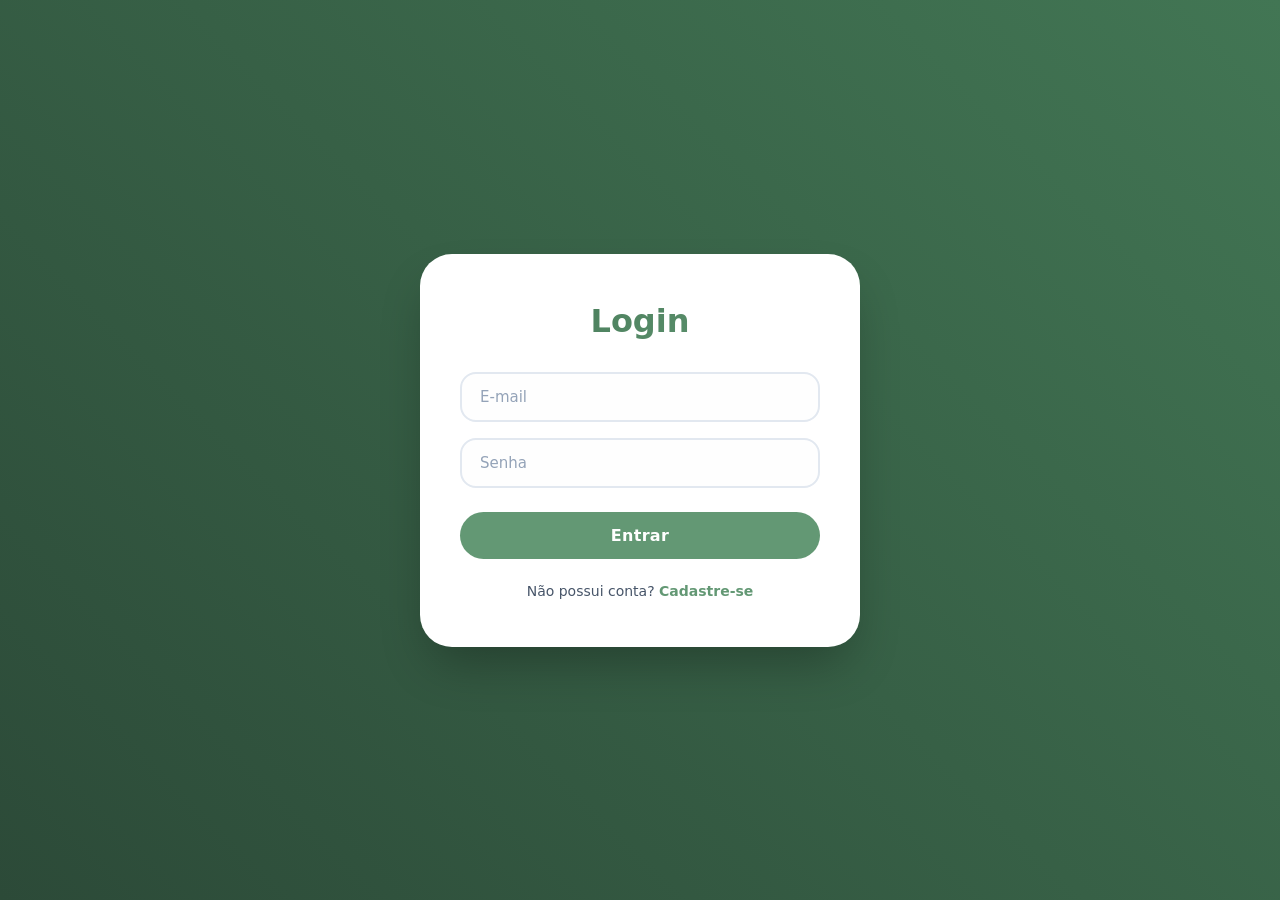
<file: frontend/index.html>
<!DOCTYPE html>
<html lang="pt-br">

<head>
    <meta charset="UTF-8">
    <meta name="viewport" content="width=device-width, initial-scale=1.0">
    <title>Biblioteca</title>

    <link rel="stylesheet" href="./assets/css/index.css">
</head>

<body>

    <div class="navbar">

        <h2>Biblioteca Pessoal</h2>

        <div>

            <span id="loggedUser"></span>

            <button class="logout-btn" onclick="logout()">
                Sair
            </button>

        </div>

    </div>

    <div class="container">

        <input type="hidden" id="bookId">

        <input type="text" id="title" placeholder="Título">

        <input type="text" id="author" placeholder="Autor">

        <input type="text" id="description" placeholder="Descrição">

        <button class="save-btn" onclick="saveBook()">
            Salvar
        </button>

        <hr>

        <div id="books"></div>

    </div>

    <script src="./assets/js/script.js"></script>

</body>

</html>
</file>
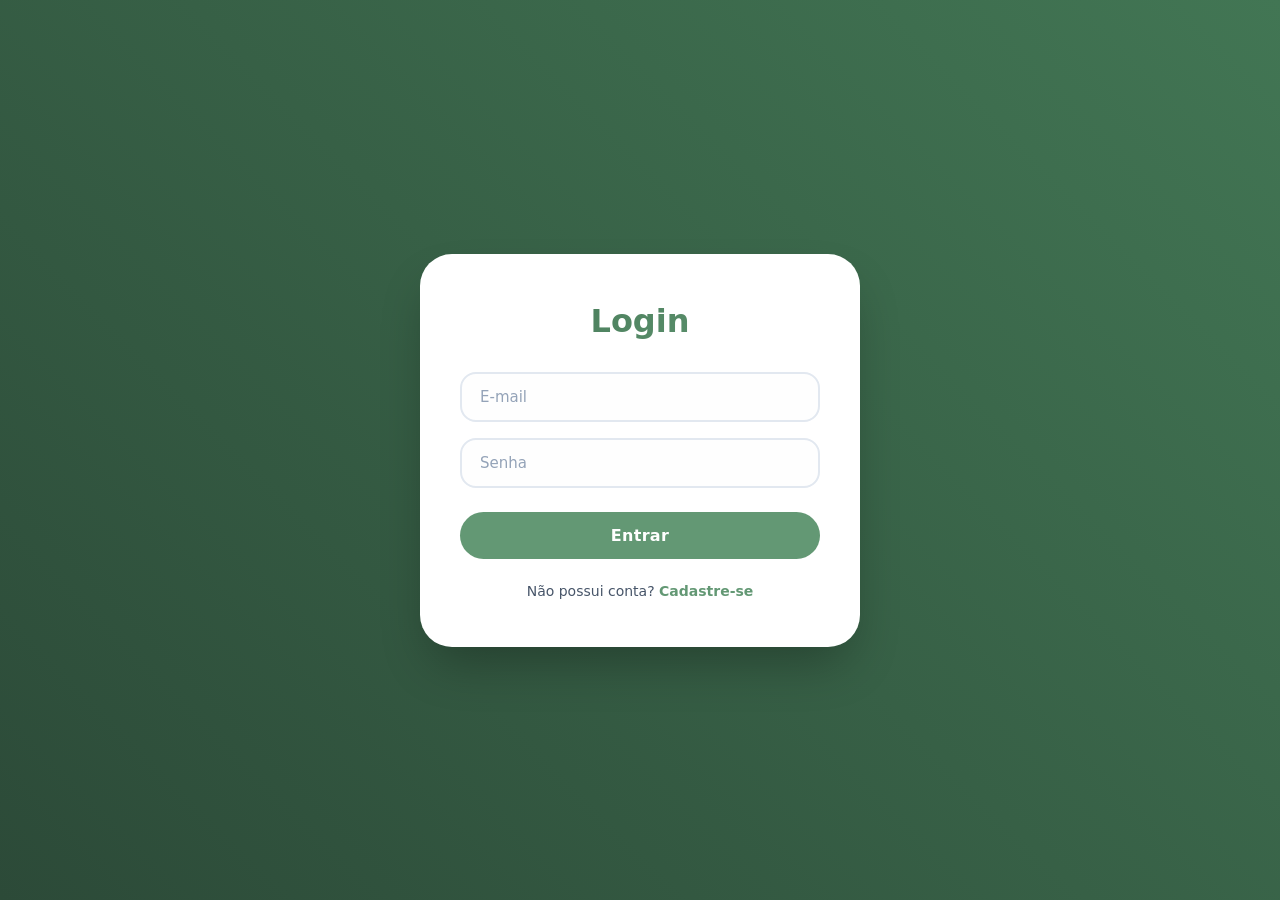
<file: frontend/login.html>
<!DOCTYPE html>
<html lang="pt-br">

<head>
    <meta charset="UTF-8">
    <meta name="viewport" content="width=device-width, initial-scale=1.0">
    <title>Login</title>

    <link rel="stylesheet" href="./assets/css/login.css">
</head>

<body>

    <div class="container">

        <h1>Login</h1>

        <input type="email" id="email" placeholder="E-mail">

        <input type="password" id="password" placeholder="Senha">

        <button onclick="login()">
            Entrar
        </button>

        <p>
            Não possui conta?
            <a href="register.html">
                Cadastre-se
            </a>
        </p>

    </div>

    <script src="./assets/js/auth.js"></script>

</body>

</html>
</file>
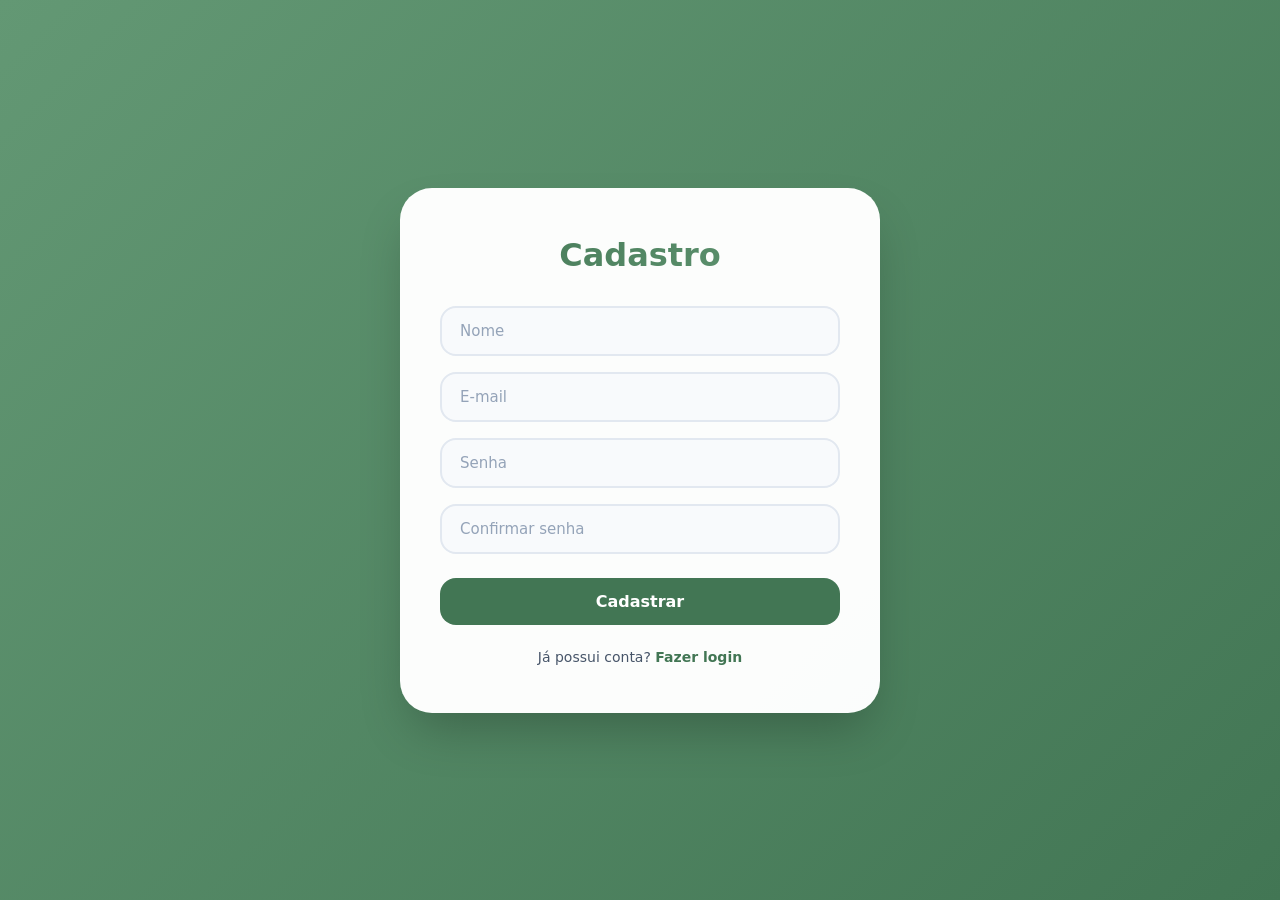
<file: frontend/register.html>
<!DOCTYPE html>
<html lang="pt-br">

<head>
    <meta charset="UTF-8">
    <meta name="viewport" content="width=device-width, initial-scale=1.0">
    <title>Cadastro</title>

    <link rel="stylesheet" href="./assets/css/register.css">
</head>

<body>

    <div class="container">

        <h1>Cadastro</h1>

        <input type="text" id="name" placeholder="Nome">

        <input type="email" id="email" placeholder="E-mail">

        <input type="password" id="password" placeholder="Senha">

        <input type="password" id="confirmPassword" placeholder="Confirmar senha">

        <button onclick="register()">
            Cadastrar
        </button>

        <p>
            Já possui conta?
            <a href="login.html">
                Fazer login
            </a>
        </p>

    </div>

    <script src="./assets/js/auth.js"></script>

</body>

</html>
</file>
<file: frontend/assets/css/index.css>
* {
    margin: 0;
    padding: 0;
    box-sizing: border-box;
}

body {
    font-family: 'Inter', system-ui, -apple-system, 'Segoe UI', Roboto, Helvetica, sans-serif;
    background: #f0f4f1;
    min-height: 100vh;
}

.navbar {
    background: #427654;
    padding: 18px 32px;
    display: flex;
    justify-content: space-between;
    align-items: center;
    box-shadow: 0 4px 20px rgba(0, 0, 0, 0.08);
    position: sticky;
    top: 0;
    z-index: 100;
}

.navbar h2 {
    color: white;
    font-weight: 600;
    font-size: 22px;
    letter-spacing: -0.3px;
}

.navbar div {
    display: flex;
    align-items: center;
    gap: 20px;
}

#loggedUser {
    color: #e2f0e6;
    font-size: 14px;
    font-weight: 500;
    background: rgba(255, 255, 255, 0.2);
    padding: 8px 16px;
    border-radius: 40px;
}

.logout-btn {
    background: #2c3e32;
    color: white;
    border: none;
    padding: 8px 20px;
    border-radius: 40px;
    font-size: 14px;
    font-weight: 500;
    cursor: pointer;
    transition: all 0.2s ease;
    font-family: inherit;
}

.logout-btn:hover {
    background: #1f2e26;
    transform: scale(0.96);
}

.container {
    max-width: 800px;
    margin: 40px auto;
    background: white;
    padding: 32px;
    border-radius: 28px;
    box-shadow: 0 8px 30px rgba(0, 0, 0, 0.05);
}

input {
    width: 100%;
    padding: 14px 18px;
    margin-bottom: 14px;
    border: 2px solid #e2e8f0;
    border-radius: 16px;
    font-size: 15px;
    transition: all 0.2s ease;
    background: #fafcfb;
    font-family: inherit;
}

input:focus {
    outline: none;
    border-color: #639874;
    box-shadow: 0 0 0 4px rgba(99, 152, 116, 0.08);
}

.save-btn {
    width: 100%;
    padding: 14px 24px;
    background: #639874;
    color: white;
    border: none;
    border-radius: 40px;
    font-size: 16px;
    font-weight: 600;
    cursor: pointer;
    transition: all 0.2s ease;
    margin: 8px 0 24px 0;
    font-family: inherit;
}

.save-btn:hover {
    background: #427654;
    transform: translateY(-1px);
    box-shadow: 0 8px 20px -8px rgba(66, 118, 84, 0.4);
}

hr {
    border: none;
    height: 2px;
    background: linear-gradient(90deg, #e2e8f0, #639874, #e2e8f0);
    margin: 24px 0;
}

#books {
    display: flex;
    flex-direction: column;
    gap: 16px;
}

.book {
    background: #ffffff;
    padding: 24px;
    border-radius: 20px;
    border: 1px solid #e2e8f0;
    box-shadow: 0 2px 8px rgba(0, 0, 0, 0.04);
}

.book h3 {
    color: #1a2e1f;
    font-size: 20px;
    font-weight: 600;
    margin-bottom: 12px;
}

.book p {
    color: #475569;
    margin: 8px 0;
    line-height: 1.5;
}

.book strong {
    color: #427654;
    font-weight: 600;
}

.book-actions {
    display: flex;
    gap: 12px;
    margin-top: 16px;
}

.edit-btn {
    background: #639874;
    color: white;
    border: none;
    padding: 10px 20px;
    border-radius: 40px;
    font-size: 14px;
    font-weight: 500;
    cursor: pointer;
    transition: all 0.2s ease;
    font-family: inherit;
    flex: 1;
}

.edit-btn:hover {
    background: #427654;
    transform: translateY(-2px);
    box-shadow: 0 4px 12px rgba(66, 118, 84, 0.3);
}

.delete-btn {
    background: #ef4444;
    color: white;
    border: none;
    padding: 10px 20px;
    border-radius: 40px;
    font-size: 14px;
    font-weight: 500;
    cursor: pointer;
    transition: all 0.2s ease;
    font-family: inherit;
    flex: 1;
}

.delete-btn:hover {
    background: #dc2626;
    transform: translateY(-2px);
    box-shadow: 0 4px 12px rgba(220, 38, 38, 0.3);
}

@media (max-width: 640px) {
    .navbar {
        padding: 14px 20px;
        flex-direction: column;
        gap: 12px;
    }
    
    .container {
        margin: 20px;
        padding: 24px;
    }
    
    .book {
        padding: 18px;
    }
    
    .book h3 {
        font-size: 18px;
    }
    
    .book-actions {
        flex-direction: column;
        gap: 8px;
    }
}
</file>
<file: frontend/assets/css/login.css>
* {
    margin: 0;
    padding: 0;
    box-sizing: border-box;
}

body {
    font-family: 'Inter', system-ui, -apple-system, 'Segoe UI', Roboto, Helvetica, sans-serif;
    background: linear-gradient(225deg, #427654 0%, #2c4a38 100%);
    min-height: 100vh;
    display: flex;
    align-items: center;
    justify-content: center;
    padding: 20px;
}

.container {
    background: white;
    border-radius: 32px;
    padding: 48px 40px;
    max-width: 440px;
    width: 100%;
    box-shadow: 0 25px 50px -12px rgba(0, 0, 0, 0.3);
    backdrop-filter: blur(10px);
}

h1 {
    color: #1a2e1f;
    font-size: 32px;
    font-weight: 700;
    margin-bottom: 32px;
    text-align: center;
    background: linear-gradient(135deg, #427654, #639874);
    background-clip: text;
    -webkit-background-clip: text;
    -webkit-text-fill-color: transparent;
}

input {
    width: 100%;
    padding: 14px 18px;
    margin-bottom: 16px;
    border: 2px solid #e2e8f0;
    border-radius: 16px;
    font-size: 15px;
    transition: all 0.2s ease;
    background: #fefefe;
    font-family: inherit;
}

input:focus {
    outline: none;
    border-color: #639874;
    box-shadow: 0 0 0 3px rgba(99, 152, 116, 0.15);
}

input::placeholder {
    color: #94a3b8;
    font-weight: 400;
}

button {
    width: 100%;
    padding: 14px 24px;
    background: #639874;
    color: white;
    border: none;
    border-radius: 40px;
    font-size: 16px;
    font-weight: 600;
    cursor: pointer;
    transition: all 0.25s ease;
    margin-top: 8px;
    margin-bottom: 24px;
    font-family: inherit;
    letter-spacing: 0.3px;
}

button:hover {
    background: #427654;
    transform: translateY(-2px);
    box-shadow: 0 12px 24px -10px rgba(66, 118, 84, 0.5);
}

button:active {
    transform: translateY(0);
}

p {
    text-align: center;
    color: #475569;
    font-size: 14px;
}

a {
    color: #639874;
    text-decoration: none;
    font-weight: 600;
    transition: all 0.2s ease;
    border-bottom: 1px solid transparent;
}

a:hover {
    color: #427654;
    border-bottom-color: #427654;
}

@media (max-width: 480px) {
    .container {
        padding: 32px 24px;
    }
}
</file>
<file: frontend/assets/css/register.css>
* {
    margin: 0;
    padding: 0;
    box-sizing: border-box;
}

body {
    font-family: 'Inter', system-ui, -apple-system, 'Segoe UI', Roboto, Helvetica, sans-serif;
    background: linear-gradient(135deg, #639874 0%, #427654 100%);
    min-height: 100vh;
    display: flex;
    align-items: center;
    justify-content: center;
    padding: 20px;
}

.container {
    background: rgba(255, 255, 255, 0.98);
    border-radius: 32px;
    padding: 48px 40px;
    max-width: 480px;
    width: 100%;
    box-shadow: 0 25px 50px -12px rgba(0, 0, 0, 0.25);
    transition: transform 0.2s ease;
}

h1 {
    color: #1a2e1f;
    font-size: 32px;
    font-weight: 700;
    margin-bottom: 32px;
    text-align: center;
    background: linear-gradient(135deg, #427654, #639874);
    background-clip: text;
    -webkit-background-clip: text;
    -webkit-text-fill-color: transparent;
}

input {
    width: 100%;
    padding: 14px 18px;
    margin-bottom: 16px;
    border: 2px solid #e2e8f0;
    border-radius: 16px;
    font-size: 15px;
    transition: all 0.2s ease;
    background: #f8fafc;
    font-family: inherit;
}

input:focus {
    outline: none;
    border-color: #639874;
    background: white;
    box-shadow: 0 0 0 4px rgba(99, 152, 116, 0.1);
}

input::placeholder {
    color: #94a3b8;
}

button {
    width: 100%;
    padding: 14px 24px;
    background: #427654;
    color: white;
    border: none;
    border-radius: 16px;
    font-size: 16px;
    font-weight: 600;
    cursor: pointer;
    transition: all 0.2s ease;
    margin-top: 8px;
    margin-bottom: 24px;
    font-family: inherit;
}

button:hover {
    background: #639874;
    transform: scale(0.98);
    box-shadow: 0 8px 20px -6px rgba(66, 118, 84, 0.4);
}

p {
    text-align: center;
    color: #475569;
    font-size: 14px;
}

a {
    color: #427654;
    text-decoration: none;
    font-weight: 600;
    transition: color 0.2s ease;
}

a:hover {
    color: #639874;
    text-decoration: underline;
}

@media (max-width: 480px) {
    .container {
        padding: 32px 24px;
    }
    
    h1 {
        font-size: 28px;
    }
}
</file>
